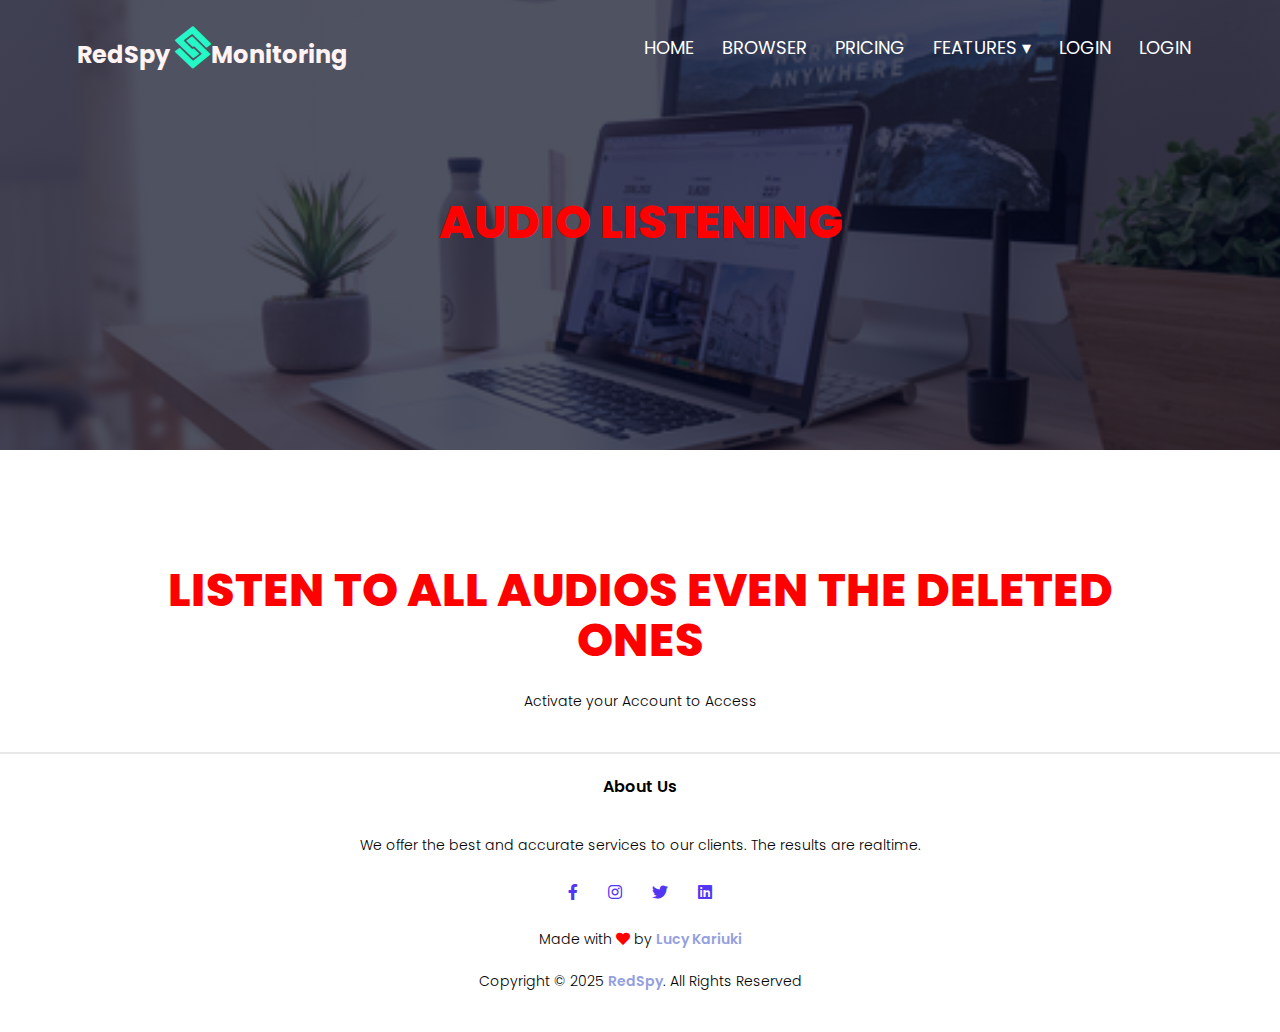
<file: audio.html>
<!DOCTYPE html>
<html lang="en">

<head>
    <meta charset="UTF-8">
    <meta http-equiv="X-UA-Compatible" content="IE=edge">
    <meta name="viewport" content="width=device-width, initial-scale=1.0">
    <title>RedSpy</title>
    <link rel="stylesheet" href="style.css">
    <link rel="stylesheet" href="https://cdnjs.cloudflare.com/ajax/libs/font-awesome/5.15.3/css/all.min.css">
    <link rel="stylesheet"
        href="https://fonts.googleapis.com/css2?family=Poppins:wght@100;200;300;400;600;700&display=swap">
</head>

<body>
    <section class="Sub-header">
        <nav>
            <a href="index.html" class="logo">RedSpy
                <i class="fab fa-staylinked"></i>Monitoring
            </a>
            <div class="nav-links" id="navLinks">
                <!-- reposnive bar open and close -->
                <i class="fa fa-times" onclick="hideMenu()"></i>
                <ul>
                    <li><a href="index.html">Home</a></li>
                    <li><a href="browser.html">Browser</a></li>
                    
                    <li><a href="pricing.html">Pricing</a></li>
                   
                    <li>
                        <a href="#">Features ▾</a>
                        <ul class="dropdown">
                            <li><a href="whatsapp.html">Whatsapp</a></li>
                            <li><a href="screenrecording.html">Screenrecording</a></li>
                            <li><a href="facebook.html">Facebook</a></li>
                            <li><a href="audio.html">Audio</a></li>
                            <li><a href="twitter.html">Twitter</a></li>
                            <li><a href="snapchat.html">Snapchat</a></li>
                        </ul>
                    </li>
                    <li><a href="register.html">Login</a></li>
                    <li><a href="login.html">Login</a></li>
                </ul>
            </div>
            <i class="fa fa-bars" onclick="showMenu()"></i>
            <!-- reposnive bar open and close -->
        </nav>
        <h1>Audio Listening</h1>
    </section>

    <section class="facilities">

        <h1>Listen to All Audios even the deleted ones</h1>

        <p>Activate your Account to Access</p>
       
    </section>

    <section class="footer">
        <hr>
        <h4>About Us</h4>
        <p>We offer the best and accurate services to our clients. The results are realtime.
        </p>

        <div class="icons">
            <i class="fab fa-facebook-f"></i>
            <i class="fab fa-instagram"></i>
            <i class="fab fa-twitter"></i>
            <i class="fab fa-linkedin"></i>
        </div>
        <p>Made with <i class="fas fa-heart"></i> by <a href="index.html">Lucy Kariuki</a></p>
        <p>Copyright © 2025 <a href="index.html">RedSpy</a>. All Rights Reserved</p>
    </section>

    <script src="script.js"></script>
</body>

</html>
</file>
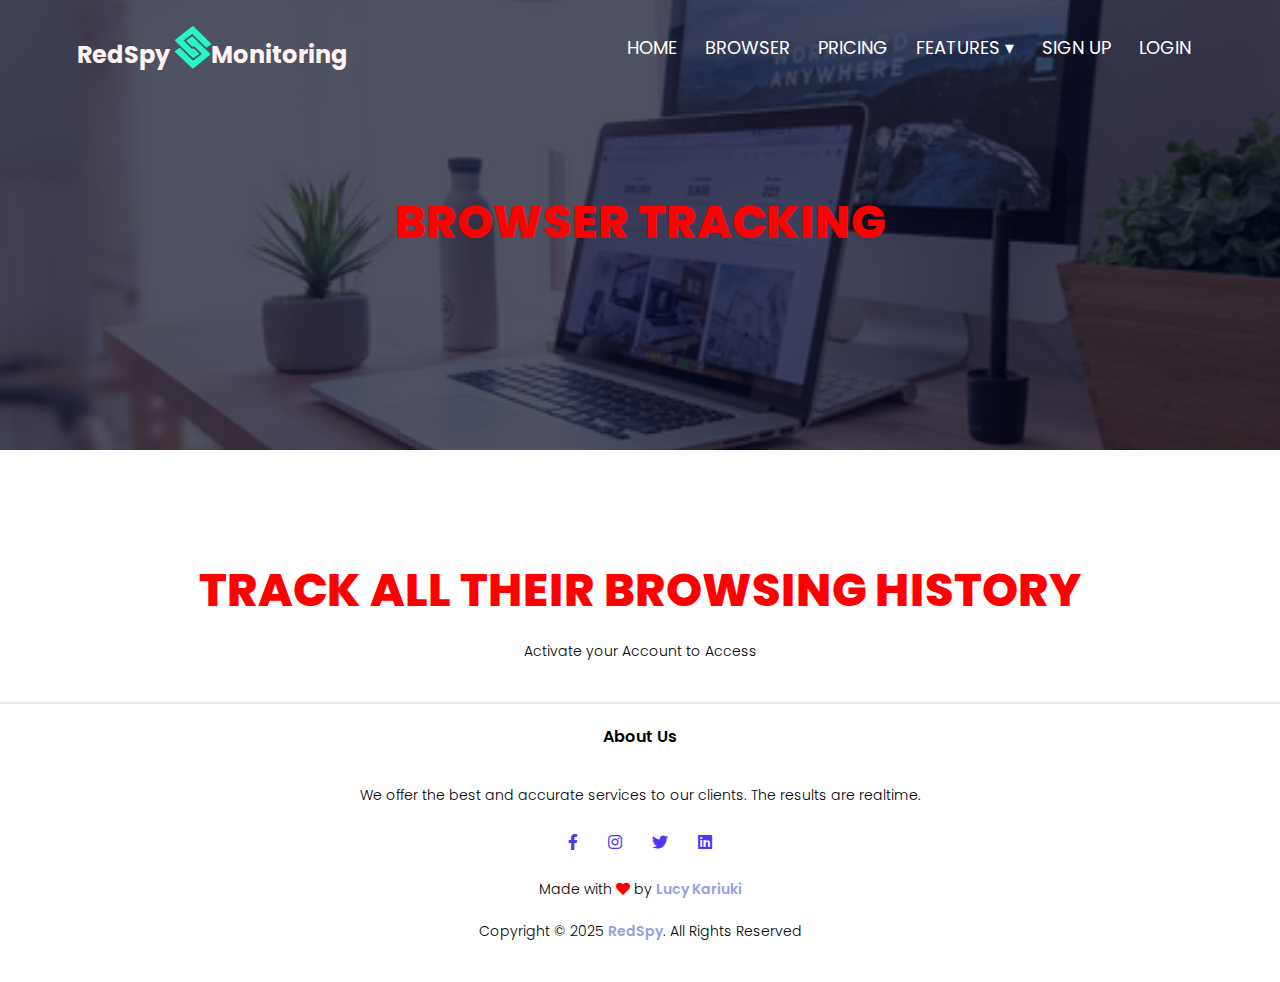
<file: browser.html>
<!DOCTYPE html>
<html lang="en">

<head>
    <meta charset="UTF-8">
    <meta http-equiv="X-UA-Compatible" content="IE=edge">
    <meta name="viewport" content="width=device-width, initial-scale=1.0">
    <title>RedSpy</title>
    <link rel="stylesheet" href="style.css">
    <link rel="stylesheet" href="https://cdnjs.cloudflare.com/ajax/libs/font-awesome/5.15.3/css/all.min.css">
    <link rel="stylesheet"
        href="https://fonts.googleapis.com/css2?family=Poppins:wght@100;200;300;400;600;700&display=swap">
</head>

<body>
    <section class="Sub-header">
        <nav>
            <a href="index.html" class="logo">RedSpy
                <i class="fab fa-staylinked"></i>Monitoring
            </a>
            <div class="nav-links" id="navLinks">
                <!-- reposnive bar open and close -->
                <i class="fa fa-times" onclick="hideMenu()"></i>
                <ul>
                    <li><a href="index.html">Home</a></li>
                    <li><a href="browser.html">Browser</a></li>
                    <li><a href="pricing.html">Pricing</a></li>
                    <li>
                        <a href="#">Features ▾</a>
                        <ul class="dropdown">
                            <li><a href="whatsapp.html">Whatsapp</a></li>
                            <li><a href="screenrecording.html">Screenrecording</a></li>
                            <li><a href="facebook.html">Facebook</a></li>
                            <li><a href="audio.html">Audio</a></li>
                            <li><a href="twitter.html">Twitter</a></li>
                            <li><a href="snapchat.html">Snapchat</a></li>
                            
                        </ul>
                    </li>
                    <li><a href="register.html">Sign Up</a></li>
                    <li><a href="login.html">Login</a></li>
                </ul>
            </div>
            <i class="fa fa-bars" onclick="showMenu()"></i>
            <!-- reposnive bar open and close -->
        </nav>
        <h1>Browser Tracking</h1>
    </section>

    <section class="facilities">

        <h1>Track all Their Browsing History</h1>

        <p>Activate your Account to Access</p>
       
    </section>

    <section class="footer">
        <hr>
        <h4>About Us</h4>
        <p>We offer the best and accurate services to our clients. The results are realtime.
        </p>

        <div class="icons">
            <i class="fab fa-facebook-f"></i>
            <i class="fab fa-instagram"></i>
            <i class="fab fa-twitter"></i>
            <i class="fab fa-linkedin"></i>
        </div>
        <p>Made with <i class="fas fa-heart"></i> by <a href="index.html">Lucy Kariuki</a></p>
        <p>Copyright © 2025 <a href="index.html">RedSpy</a>. All Rights Reserved</p>
    </section>

    <script src="script.js"></script>
</body>

</html>
</file>
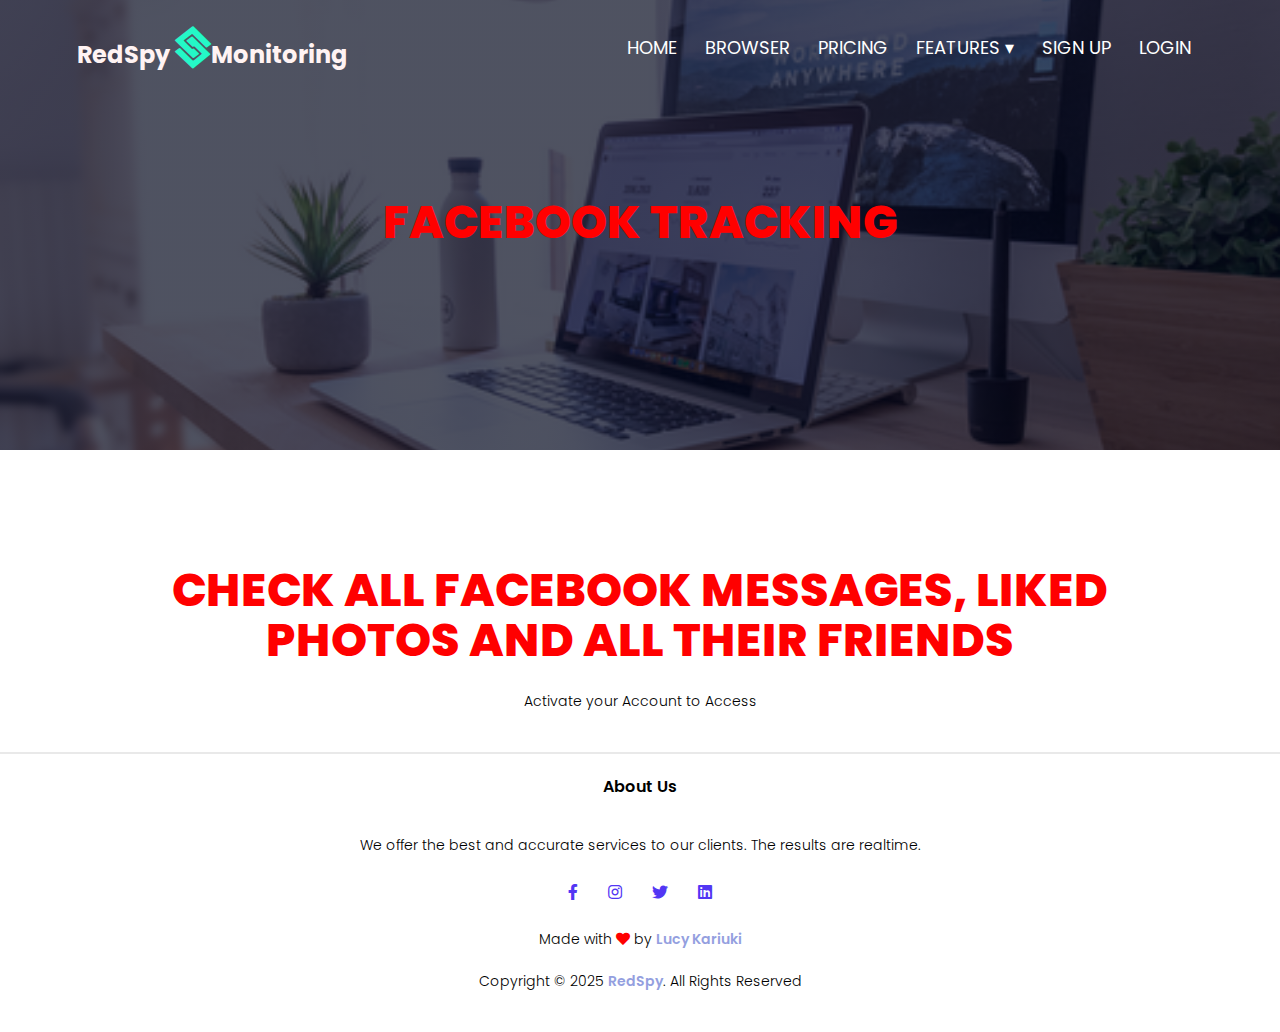
<file: facebook.html>
<!DOCTYPE html>
<html lang="en">

<head>
    <meta charset="UTF-8">
    <meta http-equiv="X-UA-Compatible" content="IE=edge">
    <meta name="viewport" content="width=device-width, initial-scale=1.0">
    <title>RedSpy</title>
    <link rel="stylesheet" href="style.css">
    <link rel="stylesheet" href="https://cdnjs.cloudflare.com/ajax/libs/font-awesome/5.15.3/css/all.min.css">
    <link rel="stylesheet"
        href="https://fonts.googleapis.com/css2?family=Poppins:wght@100;200;300;400;600;700&display=swap">
</head>

<body>
    <section class="Sub-header">
        <nav>
            <a href="index.html" class="logo">RedSpy
                <i class="fab fa-staylinked"></i>Monitoring
            </a>
            <div class="nav-links" id="navLinks">
                <!-- reposnive bar open and close -->
                <i class="fa fa-times" onclick="hideMenu()"></i>
                <ul>
                    <li><a href="index.html">Home</a></li>
                    <li><a href="browser.html">Browser</a></li>
                   
                    <li><a href="pricing.html">Pricing</a></li>
                    
                    <li>
                        <a href="#">Features ▾</a>
                        <ul class="dropdown">
                            <li><a href="whatsapp.html">Whatsapp</a></li>
                            <li><a href="screenrecording.html">Screenrecording</a></li>
                            <li><a href="facebook.html">Facebook</a></li>
                            <li><a href="audio.html">Audio</a></li>
                            <li><a href="twitter.html">Twitter</a></li>
                            <li><a href="snapchat.html">Snapchat</a></li>
                            
                        </ul>
                    </li>
                    <li><a href="register.html">Sign Up</a></li>
                    <li><a href="login.html">Login</a></li>
                </ul>
            </div>
            <i class="fa fa-bars" onclick="showMenu()"></i>
            <!-- reposnive bar open and close -->
        </nav>
        <h1>Facebook Tracking</h1>
    </section>

    <section class="facilities">

        <h1>Check All Facebook Messages, liked photos and all their friends</h1>

        <p>Activate your Account to Access</p>
       
    </section>

    <section class="footer">
        <hr>
        <h4>About Us</h4>
        <p>We offer the best and accurate services to our clients. The results are realtime.
        </p>

        <div class="icons">
            <i class="fab fa-facebook-f"></i>
            <i class="fab fa-instagram"></i>
            <i class="fab fa-twitter"></i>
            <i class="fab fa-linkedin"></i>
        </div>
        <p>Made with <i class="fas fa-heart"></i> by <a href="index.html">Lucy Kariuki</a></p>
        <p>Copyright © 2025 <a href="index.html">RedSpy</a>. All Rights Reserved</p>
    </section>

    <script src="script.js"></script>
</body>

</html>
</file>
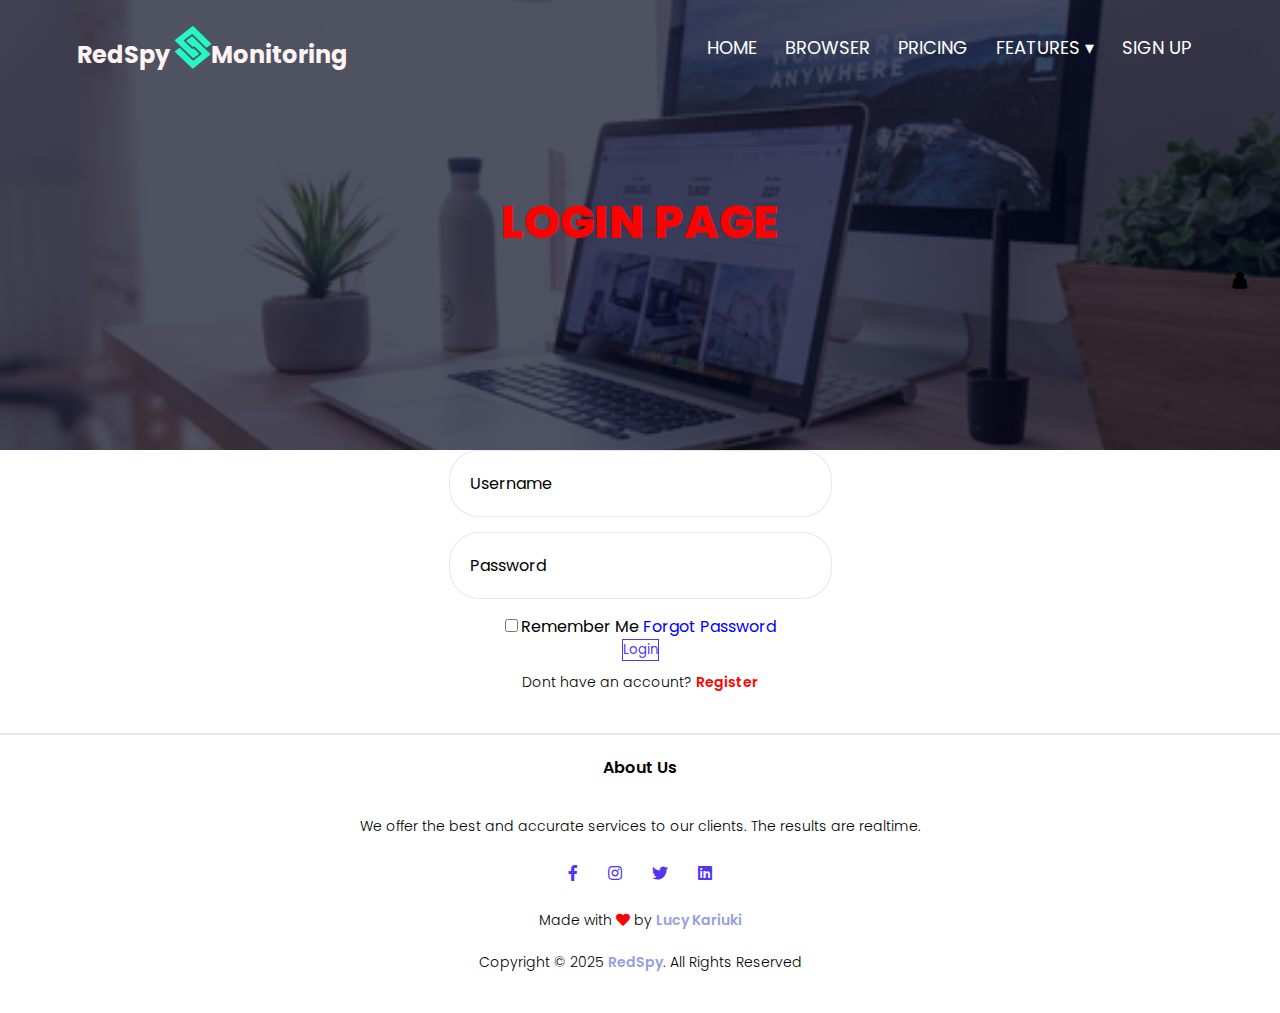
<file: login.html>
<!DOCTYPE html>
<html lang="en">

<head>
    <meta charset="UTF-8">
    <meta http-equiv="X-UA-Compatible" content="IE=edge">
    <meta name="viewport" content="width=device-width, initial-scale=1.0">
    <title>RedSpy</title>
    <link rel="stylesheet" href="style.css">
    <link rel="stylesheet" href="https://cdnjs.cloudflare.com/ajax/libs/font-awesome/5.15.3/css/all.min.css">
    <link rel="stylesheet"
        href="https://fonts.googleapis.com/css2?family=Poppins:wght@100;200;300;400;600;700&display=swap">
    <link rel="stylesheet"    
        href="https://unpkg.com/boxicons@2.1.4/css/boxicons.min.css">
</head>
<body>
    <section class="Sub-header">
        <nav>
            <a href="index.html" class="logo">RedSpy
                <i class="fab fa-staylinked"></i>Monitoring
            </a>
            <div class="nav-links" id="navLinks">
                <!-- reposnive bar open and close -->
                <i class="fa fa-times" onclick="hideMenu()"></i>
                <ul>
                    <li><a href="index.html">Home</a></li>
                    <li><a href="browser.html">Browser</a></li>
                    
                    <li><a href="pricing.html">Pricing</a></li>
                    
                    <li>
                        <a href="#">Features ▾</a>
                        <ul class="dropdown">
                            <li><a href="whatsapp.html">Whatsapp</a></li>
                            <li><a href="screenrecording.html">Screenrecording</a></li>
                            <li><a href="facebook.html">Facebook</a></li>
                            <li><a href="audio.html">Audio</a></li>
                            <li><a href="twitter.html">Twitter</a></li>
                            <li><a href="snapchat.html">Snapchat</a></li>
                            
                        </ul>
                    </li>
                    <li><a href="register.html">Sign Up</a></li>
                </ul>
            </div>
            <i class="fa fa-bars" onclick="showMenu()"></i>
            <!-- reposnive bar open and close -->
        </nav>
        <h1>Login Page</h1>
    </section>

    <section class="Sub-header>

        <div class="wrapper">
            <form action="">
              <div class="input-box">
                <input type="text" placeholder="Username" required>
                <i class='bx bxs-user'></i>
              </div>
              <div class="input-box">
                <input type="password" placeholder="Password" required>
                <i class='bx bxs-lock-alt' ></i>
              </div>
              <div class="remember-forgot">
                <label><input type="checkbox">Remember Me</label>
                <a href="#">Forgot Password</a>
              </div>
              <button type="submit" class="btn">Login</button>
              <div class="register-link">
                <p>Dont have an account? <a href="register.html">Register</a></p>
              </div>
            </form>
          </div>
       
    </section>

    <section class="footer">
        <hr>
        <h4>About Us</h4>
        <p>We offer the best and accurate services to our clients. The results are realtime.
        </p>

        <div class="icons">
            <i class="fab fa-facebook-f"></i>
            <i class="fab fa-instagram"></i>
            <i class="fab fa-twitter"></i>
            <i class="fab fa-linkedin"></i>
        </div>
        <p>Made with <i class="fas fa-heart"></i> by <a href="index.html">Lucy Kariuki</a></p>
        <p>Copyright © 2025 <a href="index.html">RedSpy</a>. All Rights Reserved</p>
    </section>

    <script src="script.js"></script>
</body>

</html>
</file>
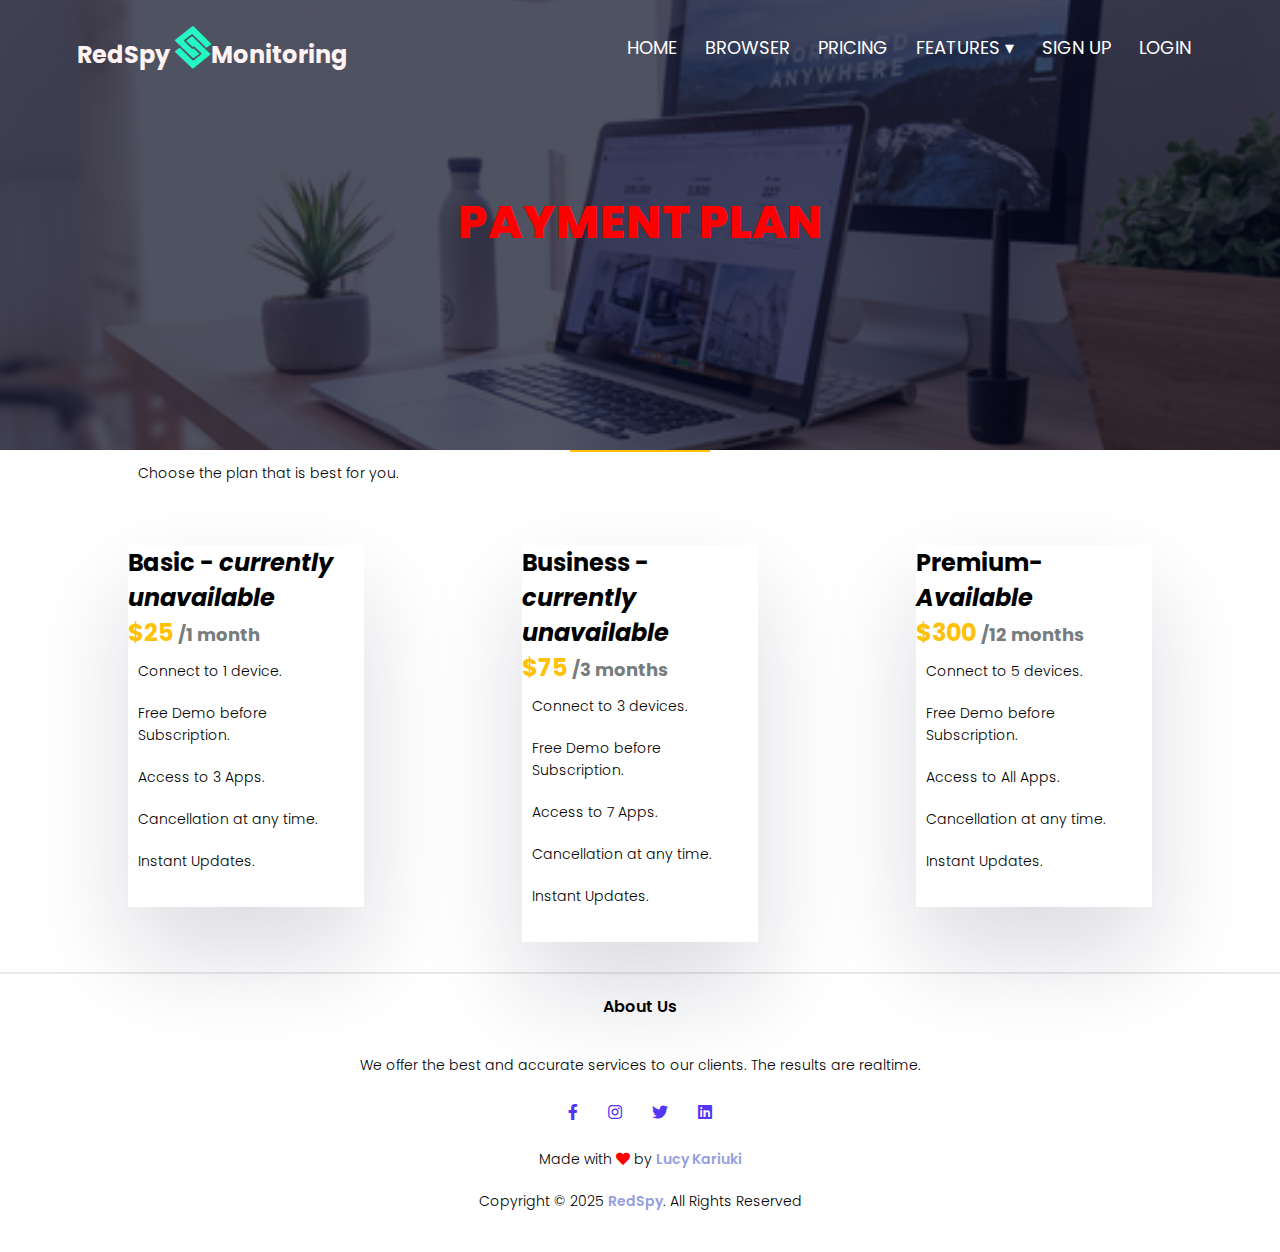
<file: pricing.html>
<!DOCTYPE html>
<html lang="en">

<head>
    <meta charset="UTF-8">
    <meta http-equiv="X-UA-Compatible" content="IE=edge">
    <meta name="viewport" content="width=device-width, initial-scale=1.0">
    <title>RedSpy</title>
    <link rel="stylesheet" href="style.css">
    <link rel="stylesheet" href="https://cdnjs.cloudflare.com/ajax/libs/font-awesome/5.15.3/css/all.min.css">
    <link rel="stylesheet"
        href="https://fonts.googleapis.com/css2?family=Poppins:wght@100;200;300;400;600;700&display=swap">
</head>

<body>
    <section class="Sub-header">
        <nav>
            <a href="index.html" class="logo">RedSpy
                <i class="fab fa-staylinked"></i>Monitoring
            </a>
            <div class="nav-links" id="navLinks">
                <!-- reposnive bar open and close -->
                <i class="fa fa-times" onclick="hideMenu()"></i>
                <ul>
                    <li><a href="index.html">Home</a></li>
                    <li><a href="browser.html">Browser</a></li>
                    <li><a href="pricing.html">Pricing</a></li>
                    <li>
                        <a href="#">Features ▾</a>
                        <ul class="dropdown">
                            <li><a href="whatsapp.html">Whatsapp</a></li>
                            <li><a href="screenrecording.html">Screenrecording</a></li>
                            <li><a href="facebook.html">Facebook</a></li>
                            <li><a href="audio.html">Audio</a></li>
                            <li><a href="twitter.html">Twitter</a></li>
                            <li><a href="snapchat.html">Snapchat</a></li>
                            
                        </ul>
                    </li>
                    <li><a href="register.html">Sign Up</a></li>
                    <li><a href="login.html">Login</a></li>
                </ul>
            </div>
            <i class="fa fa-bars" onclick="showMenu()"></i>
            <!-- reposnive bar open and close -->
        </nav>
        
        <h1>Payment Plan</h1>
    </section>

    <!-- Payment Section Start -->

    <section class="contact-us">
        <div class="container py-5">
            <div class="text-center">
             <div class="line"></div>
             <p class="mt-2">Choose the plan that is best for you.</p>
             <div class="row row-cols-1 row-cols-md-3 g-4 py-5">
                 <div class="col">
                   <div class="card">
                    <h2 class="mt-4">Basic - <em>currently unavailable</em></h2>
                    <h2 class="doller">$25 <span class="month">/1 month</span></h2>
                     <div class="card-body">
                      <p class="card-text"><i class="bi bi-arrow-right-circle"></i> Connect to 1 device.</p>
                      <p class="card-text"><i class="bi bi-arrow-right-circle"></i> Free Demo before Subscription.</p>
                      <p class="card-text"><i class="bi bi-arrow-right-circle"></i> Access to 3 Apps.</p>
                      <p class="card-text"><i class="bi bi-arrow-right-circle"></i> Cancellation at any time.</p>
                      <p class="card-text"><i class="bi bi-arrow-right-circle"></i> Instant Updates.</p>
                     </div>
                   </div>
                 </div>
                 <div class="col">
                   <div class="card active">
                    <h2 class="mt-4">Business - <em>currently unavailable</em></h2>
                    <h2 class="doller">$75 <span class="month">/3 months</span></h2>
                     <div class="card-body">
                     <p class="card-text"><i class="bi bi-arrow-right-circle"></i> Connect to 3 devices.</p>
                      <p class="card-text"><i class="bi bi-arrow-right-circle"></i> Free Demo before Subscription.</p>
                      <p class="card-text"><i class="bi bi-arrow-right-circle"></i> Access to 7 Apps.</p>
                      <p class="card-text"><i class="bi bi-arrow-right-circle"></i> Cancellation at any time.</p>
                      <p class="card-text"><i class="bi bi-arrow-right-circle"></i> Instant Updates.</p>
                     </div>
                   </div>
                 </div>
                 <div class="col">
                   <div class="card">
                    <h2 class="mt-4">Premium- <em>Available</em></h2>
                    <h2 class="doller">$300 <span class="month">/12 months</span></h2>
                     <div class="card-body">
                     <p class="card-text"><i class="bi bi-arrow-right-circle"></i> Connect to 5 devices.</p>
                      <p class="card-text"><i class="bi bi-arrow-right-circle"></i> Free Demo before Subscription.</p>
                      <p class="card-text"><i class="bi bi-arrow-right-circle"></i> Access to All Apps.</p>
                      <p class="card-text"><i class="bi bi-arrow-right-circle"></i> Cancellation at any time.</p>
                      <p class="card-text"><i class="bi bi-arrow-right-circle"></i> Instant Updates.</p>
                     </div>
                   </div>
                 </div>
    </section>

    <section class="footer">
        <hr>
        <h4>About Us</h4>
        <p>We offer the best and accurate services to our clients. The results are realtime.
        </p>

        <div class="icons">
            <i class="fab fa-facebook-f"></i>
            <i class="fab fa-instagram"></i>
            <i class="fab fa-twitter"></i>
            <i class="fab fa-linkedin"></i>
        </div>
        <p>Made with <i class="fas fa-heart"></i> by <a href="index.html">Lucy Kariuki</a></p>
        <p>Copyright © 2025 <a href="index.html">RedSpy</a>. All Rights Reserved</p>
    </section>

    <script src="script.js"></script>
</body>

</html>
</file>
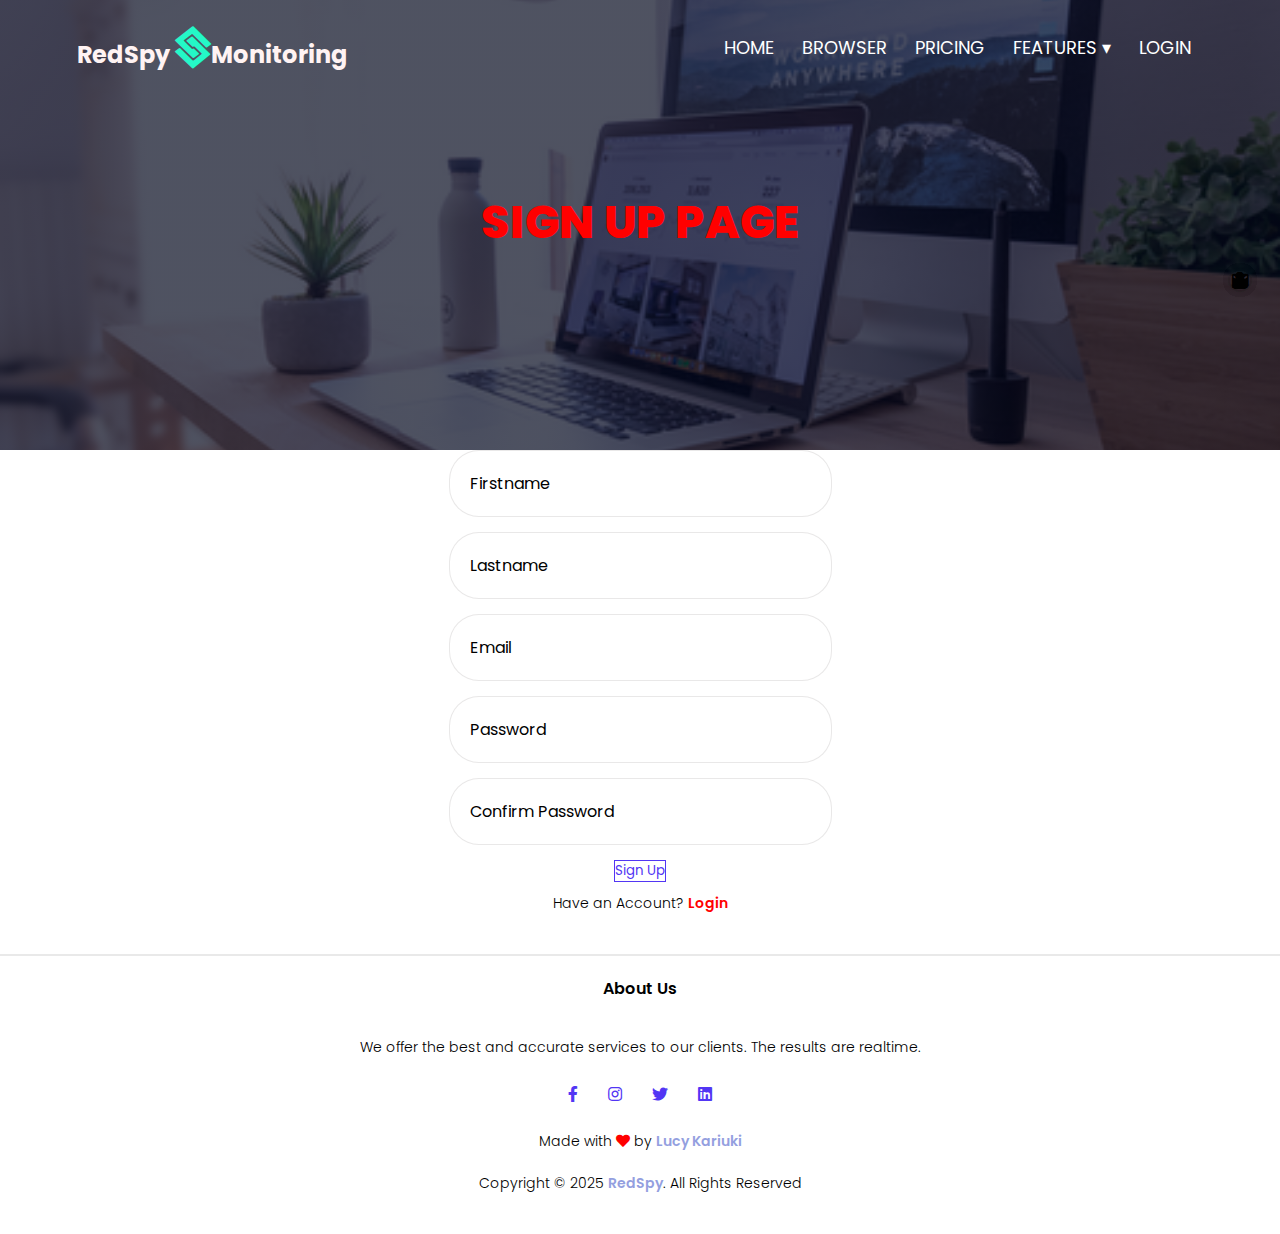
<file: register.html>
<!DOCTYPE html>
<html lang="en">

<head>
    <meta charset="UTF-8">
    <meta http-equiv="X-UA-Compatible" content="IE=edge">
    <meta name="viewport" content="width=device-width, initial-scale=1.0">
    <title>RedSpy</title>
    <link rel="stylesheet" href="style.css">
    <link rel="stylesheet" href="https://cdnjs.cloudflare.com/ajax/libs/font-awesome/5.15.3/css/all.min.css">
    <link rel="stylesheet"
        href="https://fonts.googleapis.com/css2?family=Poppins:wght@100;200;300;400;600;700&display=swap">
    <link rel="stylesheet"    
        href="https://unpkg.com/boxicons@2.1.4/css/boxicons.min.css">
</head>
<body>
    <section class="Sub-header">
        <nav>
            <a href="index.html" class="logo">RedSpy
                <i class="fab fa-staylinked"></i>Monitoring
            </a>
            <div class="nav-links" id="navLinks">
                <!-- reposnive bar open and close -->
                <i class="fa fa-times" onclick="hideMenu()"></i>
                <ul>
                    <li><a href="index.html">Home</a></li>
                    <li><a href="browser.html">Browser</a></li>
                    <li><a href="pricing.html">Pricing</a></li>
                    
                    <li>
                        <a href="#">Features ▾</a>
                        <ul class="dropdown">
                            <li><a href="whatsapp.html">Whatsapp</a></li>
                            <li><a href="screenrecording.html">Screenrecording</a></li>
                            <li><a href="facebook.html">Facebook</a></li>
                            <li><a href="audio.html">Audio</a></li>
                            <li><a href="twitter.html">Twitter</a></li>
                            <li><a href="snapchat.html">Snapchat</a></li>
                            
                        </ul>
                    </li>
                    
                    <li><a href="login.html">Login</a></li>
                </ul>
            </div>
            <i class="fa fa-bars" onclick="showMenu()"></i>
            <!-- reposnive bar open and close -->
        </nav>
        <h1>Sign Up Page</h1>
    </section>

    <section class="Sub-header>

        <div class="wrapper">
            <form action="">
              <div class="input-box">
                <input type="text" placeholder="Firstname" required>
                <i class='bx bxs-user'></i>
              </div>
              <div class="input-box">
                <input type="text" placeholder="Lastname" required>
                <i class='bx bxs-user'></i>
              </div>
              <div class="input-box">
                <input type="text" placeholder="Email" required>
                <i class='bx bxs-envelope'></i>
              </div>
              <div class="input-box">
                <input type="password" placeholder="Password" required>
                <i class='bx bxs-lock-alt' ></i>
              </div>
              <div class="input-box">
                <input type="text" placeholder="Confirm Password" required>
                <i class='bx bxs-lock-alt'></i>
              </div>
              <button type="submit" class="btn">Sign Up</button>
              <div class="register-link">
                <p>Have an Account? <a href="login.html">Login</a></p>
              </div>
            </form>
          </div>
       
    </section>

    <section class="footer">
        <hr>
        <h4>About Us</h4>
        <p>We offer the best and accurate services to our clients. The results are realtime.
        </p>

        <div class="icons">
            <i class="fab fa-facebook-f"></i>
            <i class="fab fa-instagram"></i>
            <i class="fab fa-twitter"></i>
            <i class="fab fa-linkedin"></i>
        </div>
        <p>Made with <i class="fas fa-heart"></i> by <a href="index.html">Lucy Kariuki</a></p>
        <p>Copyright © 2025 <a href="index.html">RedSpy</a>. All Rights Reserved</p>
    </section>

    <script src="script.js"></script>
</body>

</html>
</file>
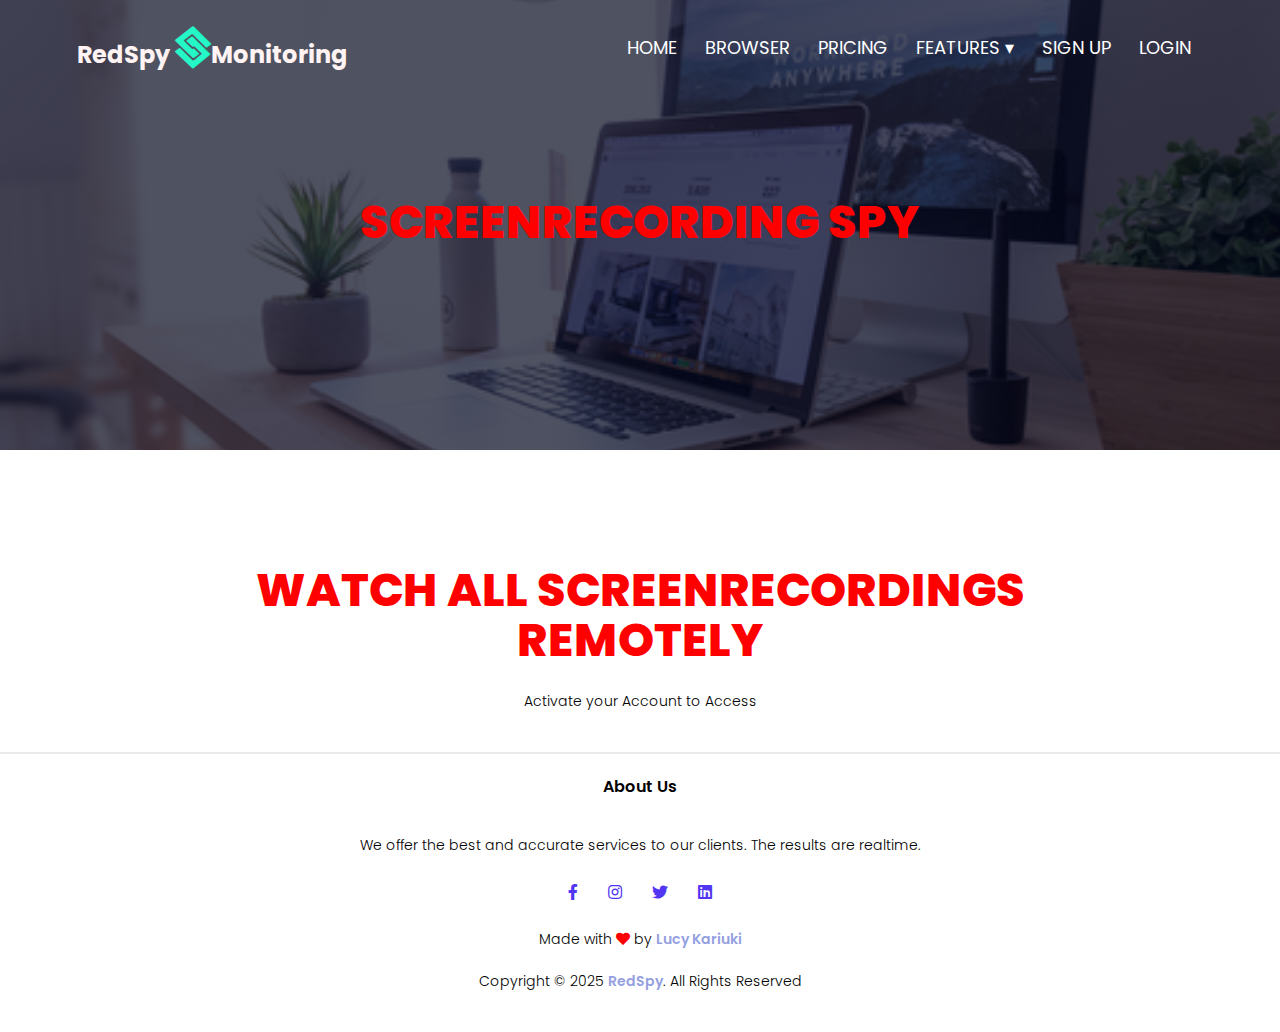
<file: screenrecording.html>
<!DOCTYPE html>
<html lang="en">

<head>
    <meta charset="UTF-8">
    <meta http-equiv="X-UA-Compatible" content="IE=edge">
    <meta name="viewport" content="width=device-width, initial-scale=1.0">
    <title>RedSpy</title>
    <link rel="stylesheet" href="style.css">
    <link rel="stylesheet" href="https://cdnjs.cloudflare.com/ajax/libs/font-awesome/5.15.3/css/all.min.css">
    <link rel="stylesheet"
        href="https://fonts.googleapis.com/css2?family=Poppins:wght@100;200;300;400;600;700&display=swap">
</head>

<body>
    <section class="Sub-header">
        <nav>
            <a href="index.html" class="logo">RedSpy
                <i class="fab fa-staylinked"></i>Monitoring
            </a>
            <div class="nav-links" id="navLinks">
                <!-- reposnive bar open and close -->
                <i class="fa fa-times" onclick="hideMenu()"></i>
                <ul>
                    <li><a href="index.html">Home</a></li>
                    <li><a href="browser.html">Browser</a></li>
                    
                    <li><a href="pricing.html">Pricing</a></li>
                    
                    <li>
                        <a href="#">Features ▾</a>
                        <ul class="dropdown">
                            <li><a href="whatsapp.html">Whatsapp</a></li>
                            <li><a href="screenrecording.html">Screenrecording</a></li>
                            <li><a href="facebook.html">Facebook</a></li>
                            <li><a href="audio.html">Audio</a></li>
                            <li><a href="twitter.html">Twitter</a></li>
                            <li><a href="snapchat.html">Snapchat</a></li>
                            
                        </ul>
                    </li>
                    <li><a href="register.html">Sign Up</a></li>
                    <li><a href="login.html">Login</a></li>
                </ul>
            </div>
            <i class="fa fa-bars" onclick="showMenu()"></i>
            <!-- reposnive bar open and close -->
        </nav>
        <h1>Screenrecording Spy</h1>
    </section>

    <section class="facilities">

        <h1>Watch all screenrecordings remotely</h1>

        <p>Activate your Account to Access</p>
       
    </section>

    <section class="footer">
        <hr>
        <h4>About Us</h4>
        <p>We offer the best and accurate services to our clients. The results are realtime.
        </p>

        <div class="icons">
            <i class="fab fa-facebook-f"></i>
            <i class="fab fa-instagram"></i>
            <i class="fab fa-twitter"></i>
            <i class="fab fa-linkedin"></i>
        </div>
        <p>Made with <i class="fas fa-heart"></i> by <a href="index.html">Lucy Kariuki</a></p>
        <p>Copyright © 2025 <a href="index.html">RedSpy</a>. All Rights Reserved</p>
    </section>

    <script src="script.js"></script>
</body>

</html>
</file>
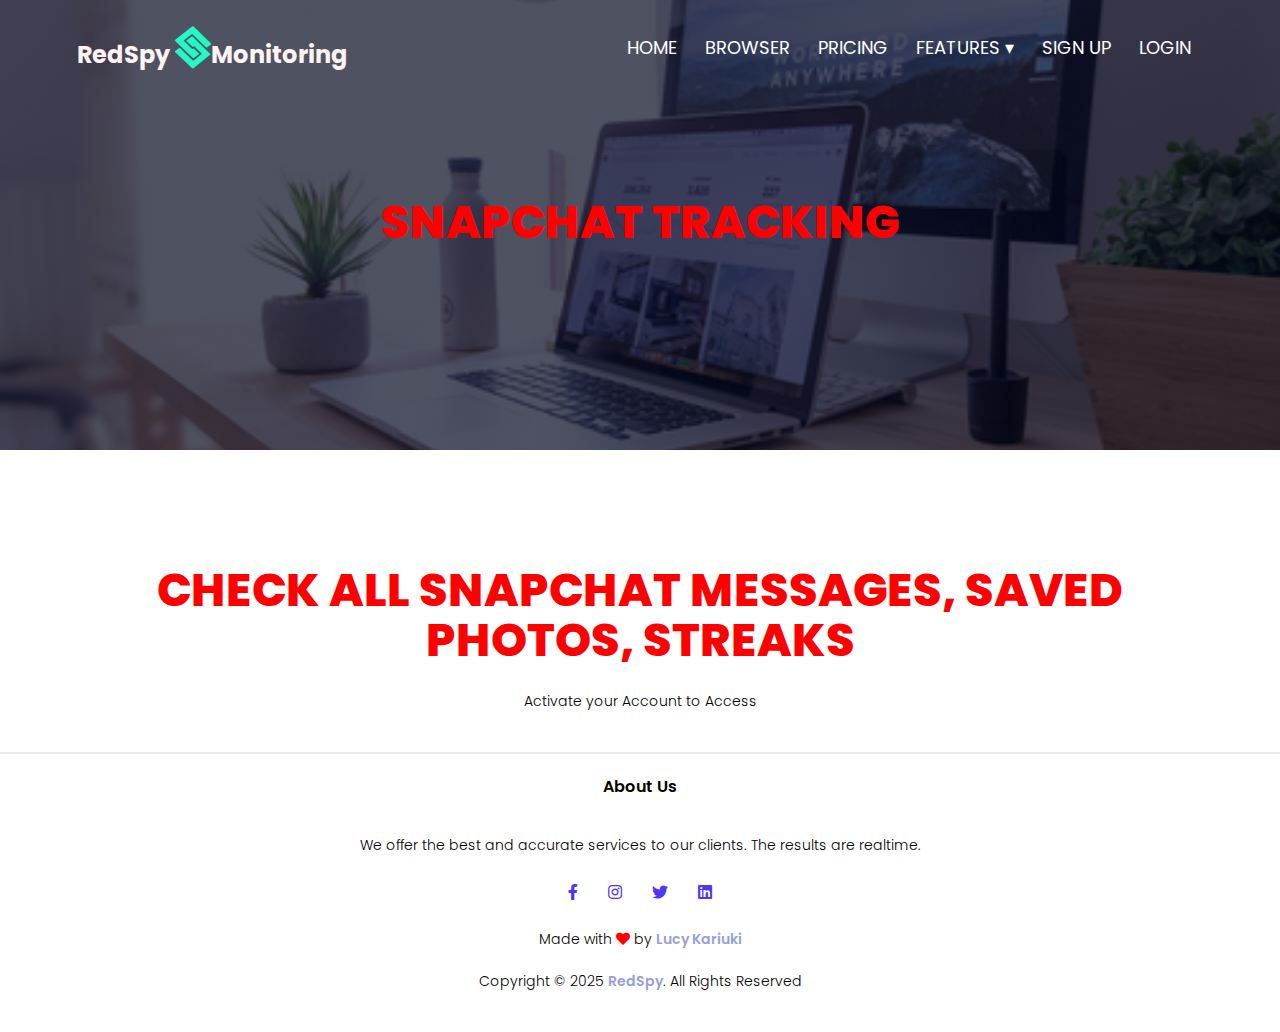
<file: snapchat.html>
<!DOCTYPE html>
<html lang="en">

<head>
    <meta charset="UTF-8">
    <meta http-equiv="X-UA-Compatible" content="IE=edge">
    <meta name="viewport" content="width=device-width, initial-scale=1.0">
    <title>RedSpy</title>
    <link rel="stylesheet" href="style.css">
    <link rel="stylesheet" href="https://cdnjs.cloudflare.com/ajax/libs/font-awesome/5.15.3/css/all.min.css">
    <link rel="stylesheet"
        href="https://fonts.googleapis.com/css2?family=Poppins:wght@100;200;300;400;600;700&display=swap">
</head>

<body>
    <section class="Sub-header">
        <nav>
            <a href="index.html" class="logo">RedSpy
                <i class="fab fa-staylinked"></i>Monitoring
            </a>
            <div class="nav-links" id="navLinks">
                <!-- reposnive bar open and close -->
                <i class="fa fa-times" onclick="hideMenu()"></i>
                <ul>
                    <li><a href="index.html">Home</a></li>
                    <li><a href="browser.html">Browser</a></li>
                    <li><a href="pricing.html">Pricing</a></li>
                   
                    <li>
                        <a href="#">Features ▾</a>
                        <ul class="dropdown">
                            <li><a href="whatsapp.html">Whatsapp</a></li>
                            <li><a href="screenrecording.html">Screenrecording</a></li>
                            <li><a href="facebook.html">Facebook</a></li>
                            <li><a href="audio.html">Audio</a></li>
                            <li><a href="twitter.html">Twitter</a></li>
                            <li><a href="snapchat.html">Snapchat</a></li>
                           
                        </ul>
                    </li>
                    <li><a href="register.html">Sign Up</a></li>
                    <li><a href="login.html">Login</a></li>
                </ul>
            </div>
            <i class="fa fa-bars" onclick="showMenu()"></i>
            <!-- reposnive bar open and close -->
        </nav>
        <h1>Snapchat Tracking</h1>
    </section>

    <section class="facilities">

        <h1>Check All Snapchat Messages,  Saved Photos, Streaks</h1>

        <p>Activate your Account to Access</p>
       
    </section>

    <section class="footer">
        <hr>
        <h4>About Us</h4>
        <p>We offer the best and accurate services to our clients. The results are realtime.
        </p>

        <div class="icons">
            <i class="fab fa-facebook-f"></i>
            <i class="fab fa-instagram"></i>
            <i class="fab fa-twitter"></i>
            <i class="fab fa-linkedin"></i>
        </div>
        <p>Made with <i class="fas fa-heart"></i> by <a href="index.html">Lucy Kariuki</a></p>
        <p>Copyright © 2025 <a href="index.html">RedSpy</a>. All Rights Reserved</p>
    </section>

    <script src="script.js"></script>
</body>

</html>
</file>
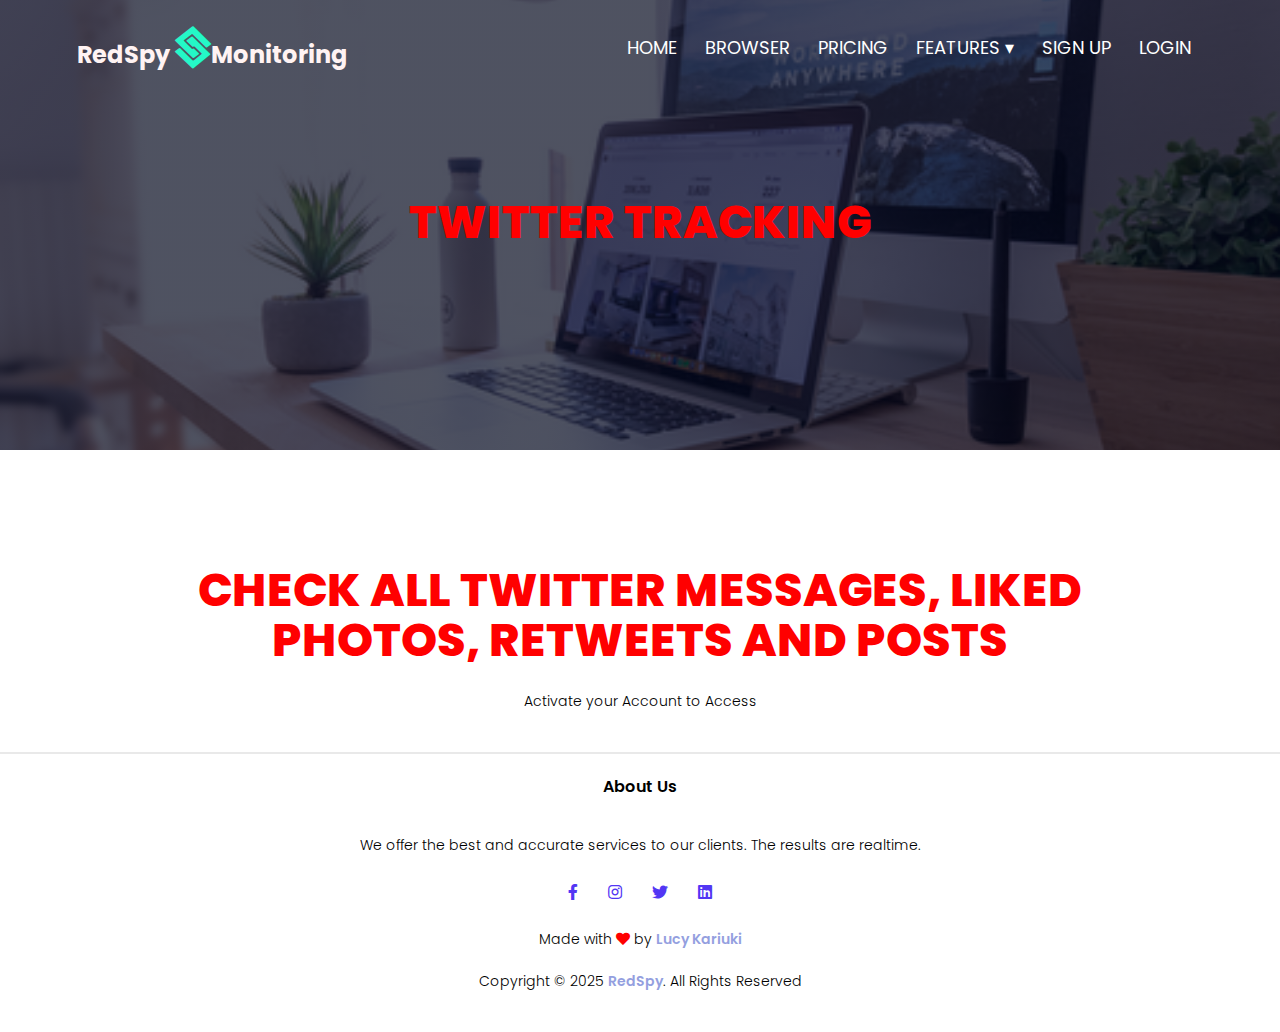
<file: twitter.html>
<!DOCTYPE html>
<html lang="en">

<head>
    <meta charset="UTF-8">
    <meta http-equiv="X-UA-Compatible" content="IE=edge">
    <meta name="viewport" content="width=device-width, initial-scale=1.0">
    <title>RedSpy</title>
    <link rel="stylesheet" href="style.css">
    <link rel="stylesheet" href="https://cdnjs.cloudflare.com/ajax/libs/font-awesome/5.15.3/css/all.min.css">
    <link rel="stylesheet"
        href="https://fonts.googleapis.com/css2?family=Poppins:wght@100;200;300;400;600;700&display=swap">
</head>

<body>
    <section class="Sub-header">
        <nav>
            <a href="index.html" class="logo">RedSpy
                <i class="fab fa-staylinked"></i>Monitoring
            </a>
            <div class="nav-links" id="navLinks">
                <!-- reposnive bar open and close -->
                <i class="fa fa-times" onclick="hideMenu()"></i>
                <ul>
                    <li><a href="index.html">Home</a></li>
                    <li><a href="browser.html">Browser</a></li>
                   
                    
                    <li><a href="pricing.html">Pricing</a></li>
                    
                    <li>
                        <a href="#">Features ▾</a>
                        <ul class="dropdown">
                            <li><a href="whatsapp.html">Whatsapp</a></li>
                            <li><a href="screenrecording.html">Screenrecording</a></li>
                            <li><a href="facebook.html">Facebook</a></li>
                            <li><a href="audio.html">Audio</a></li>
                            <li><a href="twitter.html">Twitter</a></li>
                            <li><a href="snapchat.html">Snapchat</a></li>
                           
                        </ul>
                    </li>
                    <li><a href="register.html">Sign Up</a></li>
                    <li><a href="login.html">Login</a></li>
                </ul>
            </div>
            <i class="fa fa-bars" onclick="showMenu()"></i>
            <!-- reposnive bar open and close -->
        </nav>
        <h1>Twitter Tracking</h1>
    </section>

    <section class="facilities">

        <h1>Check All Twitter Messages, liked photos, retweets and posts</h1>

        <p>Activate your Account to Access</p>
       
    </section>

    <section class="footer">
        <hr>
        <h4>About Us</h4>
        <p>We offer the best and accurate services to our clients. The results are realtime.
        </p>

        <div class="icons">
            <i class="fab fa-facebook-f"></i>
            <i class="fab fa-instagram"></i>
            <i class="fab fa-twitter"></i>
            <i class="fab fa-linkedin"></i>
        </div>
        <p>Made with <i class="fas fa-heart"></i> by <a href="index.html">Lucy Kariuki</a></p>
        <p>Copyright © 2025 <a href="index.html">RedSpy</a>. All Rights Reserved</p>
    </section>

    <script src="script.js"></script>
</body>

</html>
</file>
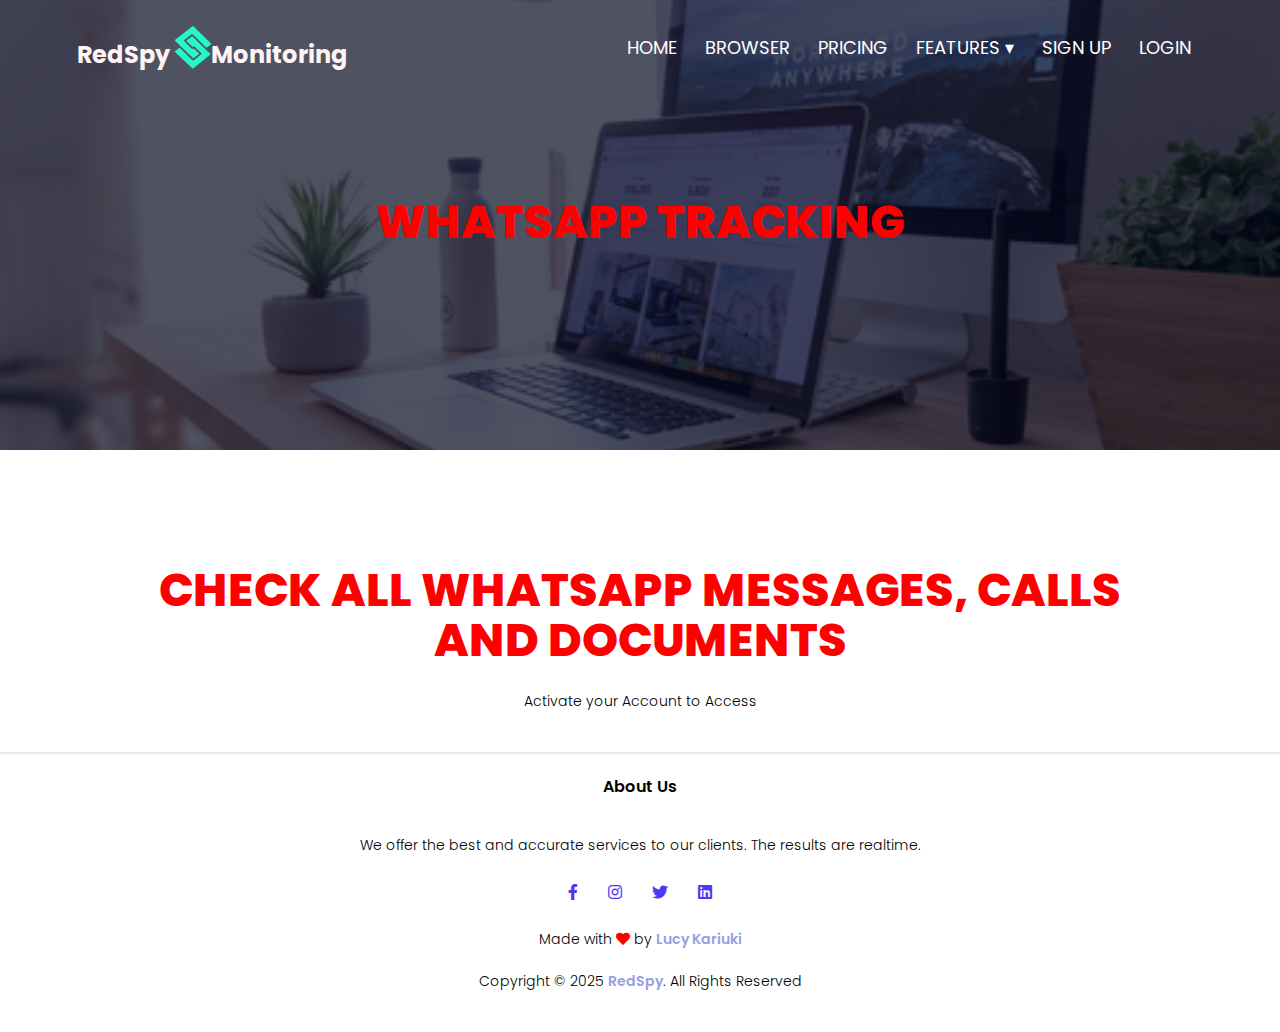
<file: whatsapp.html>
<!DOCTYPE html>
<html lang="en">

<head>
    <meta charset="UTF-8">
    <meta http-equiv="X-UA-Compatible" content="IE=edge">
    <meta name="viewport" content="width=device-width, initial-scale=1.0">
    <title>RedSpy</title>
    <link rel="stylesheet" href="style.css">
    <link rel="stylesheet" href="https://cdnjs.cloudflare.com/ajax/libs/font-awesome/5.15.3/css/all.min.css">
    <link rel="stylesheet"
        href="https://fonts.googleapis.com/css2?family=Poppins:wght@100;200;300;400;600;700&display=swap">
</head>

<body>
    <section class="Sub-header">
        <nav>
            <a href="index.html" class="logo">RedSpy
                <i class="fab fa-staylinked"></i>Monitoring
            </a>
            <div class="nav-links" id="navLinks">
                <!-- reposnive bar open and close -->
                <i class="fa fa-times" onclick="hideMenu()"></i>
                <ul>
                    <li><a href="index.html">Home</a></li>
                    <li><a href="browser.html">Browser</a></li>
                    
                    
                    <li><a href="pricing.html">Pricing</a></li>
                    
                    <li>
                        <a href="#">Features ▾</a>
                        <ul class="dropdown">
                            <li><a href="whatsapp.html">Whatsapp</a></li>
                            <li><a href="screenrecording.html">Screenrecording</a></li>
                            <li><a href="facebook.html">Facebook</a></li>
                            <li><a href="audio.html">Audio</a></li>
                            <li><a href="twitter.html">Twitter</a></li>
                            <li><a href="snapchat.html">Snapchat</a></li>
                           
                        </ul>
                    </li>
                    <li><a href="register.html">Sign Up</a></li>
                    <li><a href="login.html">Login</a></li>
                </ul>
            </div>
            <i class="fa fa-bars" onclick="showMenu()"></i>
            <!-- reposnive bar open and close -->
        </nav>
        <h1>WhatsApp Tracking</h1>
    </section>

    <section class="facilities">

        <h1>Check All WhatsApp Messages, Calls and Documents</h1>

        <p>Activate your Account to Access</p>
       
    </section>

    <section class="footer">
        <hr>
        <h4>About Us</h4>
        <p>We offer the best and accurate services to our clients. The results are realtime.
        </p>

        <div class="icons">
            <i class="fab fa-facebook-f"></i>
            <i class="fab fa-instagram"></i>
            <i class="fab fa-twitter"></i>
            <i class="fab fa-linkedin"></i>
        </div>
        <p>Made with <i class="fas fa-heart"></i> by <a href="index.html">Lucy Kariuki</a></p>
        <p>Copyright © 2025 <a href="index.html">RedSpy</a>. All Rights Reserved</p>
    </section>

    <script src="script.js"></script>
</body>

</html>
</file>
<file: style.css>
* {
    margin: 0;
    padding: 0;
    box-sizing: border-box;
    font-family: 'Poppins', sans-serif;
}

.header {
    min-height: 100vh;
    width: 100%;
    background-image: linear-gradient(#517e86c4, #949fdf1a), url(img/mobile.jpg);
    background-position: center;
    background-size: cover;
    position: relative;
}

nav {
    display: flex;
    padding: 2% 6%;
    justify-content: space-between;
    align-items: center;
}

.layer p {
    color: rgb(143, 80, 143);
}

nav .logo {
    text-decoration: none;
    font-size: 24px;
    color: #fff3f3;
    font-weight: bold;
}

nav .fab {
    font-size: 42px;
    color: #24f8c7;
}

.nav-links {
    flex: 1;
    text-align: right;
}

.nav-links ul li {
    display: inline-block;
    list-style: none;
    padding: 8px 12px;
    position: relative;
    text-transform: uppercase;
}

.nav-links ul li a {
    text-decoration: none;
    color: #fff;
    font-size: 18px;
}

.nav-links ul li::after {
    content: '';
    width: 0%;
    height: 2px;
    background: #24f8c7;
    display: block;
    margin: auto;
    transition: 0.5s;
}

.nav-links ul li:hover::after {
    width: 100%;
}

.text_box {
    width: 90%;
    color: #fff;
    position: absolute;
    top: 50%;
    left: 50%;
    transform: translate(-50%, -50%);
    text-align: center;
}

.text_box h2 {
    font-size: 90px;
    font-weight: 900;
    color: Red;
}

.text_box #headtext {
    font-size: 42px;
    font-weight: 900;
    text-transform: uppercase;
    margin-top: -1%;
    margin-bottom: 1%;
    color: #c8fff2;
}

.text_box p {
    margin: 10px 0 40px;
    font-size: 18px;
    color: #ffff;
}

.hero_btn {
    position: relative;
    display: inline-block;
    color: #fff;
    border: 1px solid #fff;
    border-radius: 5px;
    padding: 12px 34px;
    font-size: 13px;
    background: transparent;
    cursor: pointer;
    text-decoration: none;
}

.hero_btn:hover {
    border: 1px solid red;
    background: red;
    transition: 1s;
}

nav .fa {
    display: none;
}


@media(max-width: 700px) {
    .text_box h2 {
        font-size: 50px;
    }
    .text_box #headtext {
        font-size: 23px;
    }
    .text_box p {
        margin: 10px 40px;
        font-size: 20px;
    }
    .nav-links ul li {
        display: block;
    }
    .nav-links {
        position: fixed;
        background: #47b19efa;
        height: 100vh;
        width: 200px;
        top: 0;
        right: -200px;
        text-align: left;
        z-index: 2;
        transition: 1.2s;
    }
    nav .fa {
        display: block;
        color: #ffff;
        margin: 10px;
        font-size: 22px;
        cursor: pointer;
    }
    .nav-links ul {
        padding: 30px;
    }
}


.feature {
    width: 80%;
    margin: auto;
    text-align: center;
    padding-top: 100px;
}

.PageBlock {
    position: relative;
    margin: 0px !important;
    padding: 0px;
}

.verticalLine {
    widtH: 2px;
    height: 100px;
    background: #24f8c7;
    margin: 0 auto 40px;
}

.Clear {
    clear: both;
}

h1 {
    font-size: 46px;
    font-weight: 800;
    margin: 15px 0;
    line-height: 50px;
    text-transform: uppercase;
    color: red;
}

p {
    color:black;
    font-size: 14px;
    font-weight: 300;
    line-height: 22px;
    padding: 10px;
}

.row {
    margin-top: 5%;
    display: flex;
    justify-content: space-between;
}

.course-col {
    flex-basis: 31%;
    background: #fff3f3;
    border-radius: 10px;
    margin-bottom: 5%;
    padding: 20px 12px;
    box-sizing: border-box;
    transition: 0.5s;
}

.col{
    flex: 0 0 calc(25% - 20px);
    max-width: 0 0 calc(25% - 20px);
    position: relative;
}

.step-box-wrap{
    display: flex;
    min-height: 100%;
}

.step-box{
    padding-left: 30px 70px 30px 25px;
    position: relative;
    
}

.course-col h3 {
    text-align: center;
    font-weight: 600;
    margin: 10px 0;
    line-height: 1.1;
}

.course-col:hover {
    box-shadow: 0 0 20px 0px rgba(0, 0, 0, 0.2);
}

@media (max-width: 700px) {
    .verticalLine {
        widtH: 1px;
    }
    h1 {
        font-size: 24px;
        line-height: unset;
    }
    .row {
        flex-direction: column;
    }
}

.campus {
    width: 80%;
    margin: auto;
    text-align: center;
    padding-top: 50px;
}

.campus-col {
    position: relative;
    flex-basis: 32%;
    border-radius: 10px;
    margin-bottom: 30px;
    overflow: hidden;
}

.campus-col img {
    width: 100%;
    display: block;
}

.layer {
    background: transparent;
    width: 100%;
    height: 100%;
    position: absolute;
    top: 0;
    left: 0;
    transition: 0.5s;
}

.layer:hover {
    background: #24f8c741;
}

.layer h3 {
    position: absolute;
    width: 100%;
    font-weight: 500;
    color: #fff;
    font-size: 26px;
    bottom: 0;
    left: 50%;
    transform: translateX(-50%);
    opacity: 0;
    transition: 0.5s;
}

.layer:hover h3 {
    bottom: 49%;
    opacity: 1;
}


.facilities {
    width: 80%;
    margin: auto;
    text-align: center;
    padding-top: 100px;
}

.facilities-col {
    flex-basis: 31%;
    border-radius: 10px;
    margin-bottom: 5%;
    text-align: left;
}

.facilities-col img {
    width: 100%;
    transition: 0.5s;
    border-radius: 10px;
}

.facilities-col img:hover {
    box-shadow: 0 0 20px 10px rgba(54, 58, 121, 0.2);
}

.facilities-col p {
    padding: 0;
}

.facilities-col h3 {
    text-align: left;
    margin-top: 16px;
    margin-bottom: 15px;
}


.testimonials {
    margin: auto;
    width: 80%;
    padding-top: 100px;
    text-align: center;
}

.testimonials-col {
    flex-basis: 44%;
    border-radius: 10px;
    margin-bottom: 5%;
    text-align: left;
    background: #fff3f3;
    padding: 25px;
    cursor: pointer;
    display: flex;
}

.testimonials-col img {
    height: 60px;
    width: 60px;
    margin-left: 5px;
    margin-right: 30px;
    border-radius: 50%;
}

.testimonials-col p {
    padding: 0;
}

.testimonials-col h3 {
    margin-top: 15px;
    text-align: left;
}

.testimonials-col .fa {
    color: #24f8c7;
}

@media (max-width: 700px) {
    .testimonials-col img {
        margin-left: 0px;
        margin-right: 15px;
    }
}


.cta {
    margin: 100px auto;
    width: 80%;
    background-image: linear-gradient(rgba(0, 0, 0, 0.5), rgba(0, 0, 0, 0.7)), url(img/back1.png);
    background-size: cover;
    background-position: center;
    border-radius: 10px;
    text-align: center;
    padding: 100px 0;
}

.cta h1 {
    font-size: 58px;
    font-weight: 800;
    margin: 15px 0;
    line-height: 1.1;
    text-transform: uppercase;
    color: #fff;
}

@media (max-width: 700px) {
    .cta h1 {
        font-size: 26px;
    }
}


.footer {
    width: 100%;
    text-align: center;
    padding: 30px 0;
}

.footer h4 {
    font-weight: 600;
    margin-bottom: 25px;
    margin-top: 20px;
}

.footer a {
    text-decoration: none;
    color: #949fdf;
    font-weight: 600;
}

.footer a:hover {
    color: red;
}

.icons .fab {
    color: #5236f4;
    margin: 0 13px;
    cursor: pointer;
    padding: 18px 0;
}

.icons .fab:hover{
    color: red;
}

.fa-heart {
    color: red;
}

hr {
    border: 0.01px solid #7777772a;
}


.Sub-header {
    height: 50vh;
    width: 100%;
    background-image: linear-gradient(rgba(4, 9, 30, 0.7), rgba(4, 9, 30, 0.7)), 
    url(img/course1.png);
    background-position: center;
    background-size: cover;
    text-align: center;
    color: #fff;
}

.Sub-header h1 {
    margin-top: 100px;
}

.about-us {
    width: 80%;
    margin: auto;
    padding-top: 80px;
    padding-bottom: 50px;
}

.about-col {
    flex-basis: 48%;
    padding: 30px 2px;
}

.about-col img {
    width: 100%;
}

.about-col h1 {
    padding-top: 0;
}

.about-col p {
    padding: 15px 0 25px;
}

.btn {
    border: 1px solid #5236f4;
    background: transparent;
    color: #5236f4;
}

.btn:hover {
    color: #fff;
}

.blog-content {
    width: 80%;
    margin: auto;
    padding: 60px 0;
}

.blog-left {
    flex-basis: 65%;
}

.blog-left img {
    width: 100%;
    margin-bottom: 20px;
}

.blog-left h2 {
    color: #222;
    font-weight: 600;
    margin: 20px 0;
}

.blog-left h5 {
    color: #24f8c7;
    font-weight: bolder;
    margin: 5px 0;
    cursor: pointer;
}

.blog-left p {
    color: #999;
    padding: 0;
}

.blog-right {
    flex-basis: 32%;
}

.blog-right h3 {
    background: #24f8c7;
    color: #fff;
    padding: 7px 0;
    font-size: 16px;
    margin-bottom: 20px;
    text-align: center;
}

.blog-right div {
    display: flex;
    align-items: center;
    justify-content: space-between;
    color: #555;
    padding: 8px;
    box-sizing: border-box;
}

.blog-right div:hover {
    color: #24f8c7;
    cursor: pointer;
}


.comment-box {
    border: 1px solid #ccc;
    margin: 50px 0;
    padding: 10px 20px;
}

.comment-box h3 {
    text-align: left;
}

.comment-form input, .comment-form textarea {
    width: 100%;
    padding: 10px;
    margin: 15px 0;
    box-sizing: border-box;
    border: none;
    outline: none;
    background: #f0f0f0;
}

.comment-form button {
    margin: 10px 0;
}

@media(max-width: 700px) {
    .Sub-header h1 {
        font-size: 24px;
    }
}

.loacation {
    width: 80%;
    margin: auto;
    padding: 80px 0;
}

.loacation iframe {
    width: 100%;
}

.contact-us {
    width: 80%;
    margin: auto;
}

.content-col {
    flex-basis: 48%;
    margin-bottom: 30px;
}

.content-col div {
    display: flex;
    align-items: center;
    margin-bottom: 40px;
}

.content-col div .fa {
    font-size: 28px;
    color: #24f8c7;
    margin: 10px;
    margin-right: 30px;
}

.content-col div p {
    padding: 0;
}

.content-col div h5 {
    font-size: 20px;
    margin-bottom: 5px;
    color: #555;
    font-weight: 400;
}

.content-col input, .content-col textarea {
    width: 100%;
    padding: 15px;
    margin-bottom: 17px;
    border: 1px solid #ccc;
    outline: none;
    box-sizing: border-box;
}

/* Contact Us Section end */

/* Price section start */

@import url('https://fonts.googleapis.com/css2?family=Poppins:wght@300&display=swap');
  *{
      padding: 0;
  }

  .active{
      border-color: #ffc107!important;
  }
  .card{
      padding-bottom: 25px;
      box-shadow: rgba(17, 12, 46, 0.15) 0px 48px 100px 0px;
  }
  .card-text{
      font-size: 14px!important;
  }
  .month{
      color: rgb(118, 125, 125);
      font-size: 18px;
  }
  .doller, .bi{
      color: #ffc107!important;
  }
  .line{
      height: 2px;
      background-color: #ffc107!important;
      width: 140px;
      margin: auto;
  }


  ul li ul.dropdown li {
    display: block;
}

ul li ul.dropdown {
    width: 180px;
    background: rgb(175, 163, 163);
    position: absolute;
    z-index: 999;
    display: none;
    text-align: justify;
}

ul li:hover ul.dropdown {
    display: block;
}

.wrapper{
    width: 1200px;
    height: 200px;
    background: rgb(241, 239, 239);
    border: 2px solid rgba(255, 255, 255, .2);
    backdrop-filter: blur(9px);
    color: black;
    border-radius: 12px;
    padding: 30px 40px;

    min-height: 100vh;

    display: flex;
    justify-content: center;
    align-items: center;
    min-height: 100vh;
    background-size: cover;
    background-position: center;
  }

  form {
    display: flex;
    flex-direction: column;
    align-items: center; /* Center the input boxes horizontally */
  }
  .wrapper h1{
    font-size: 36px;
    text-align: center;
  }
  .wrapper .input-box{
    position: relative;
    width: 100%;
    height: 50px;
    
    margin: 30px 0;
    display: flex;
    justify-content: center;
    align-items: center;
  }

  .input-box input{
    width: 100%;
    height: 100%;
    border: none;
    outline: none;
    border: 1px solid rgba(143, 139, 139, 0.2);
    border-radius: 30px;
    font-size: 16px;
    color: black;
    padding: 20px 45px 20px 20px;
    margin-bottom: 15px;
  }
  .input-box input::placeholder{
    color: black;
  }
  .input-box i{
    position: absolute;
    right: 20px;
    top: 30%;
    transform: translate(-50%);
    font-size: 20px;
    border-radius: 40px;
    box-shadow: 0 0 10px rgba(0, 0, 0, .1);
  
  }
  .wrapper .remember-forgot{
    display: flex;
    justify-content: space-between;
    font-size: 14.5px;
    margin: -15px 0 15px;
  }
  .remember-forgot label input{
    accent-color:black;
    margin-right: 3px;
  
  }
  .remember-forgot a{
    color: blue;
    text-decoration: none;
  
  }

  .wrapper .btn{
    width: 20%;
    height: 45px;
    background:rgb(13, 13, 14);
    border: none;
    outline: none;
    border-radius: 40px;
    box-shadow: 0 0 10px rgba(0, 0, 0, .1);
    cursor: pointer;
    font-size: 16px;
    color: #333;
    font-weight: 600;
  }
  .wrapper .register-link{
    font-size: 14.5px;
    text-align: center;
    margin: 20px 0 15px;
  
  }
  .register-link p a{
    color: red;
    text-decoration: none;
    font-weight: 600;
  }

  @media(max-width: 700px) {
    .Sub-header h1 {
        font-size: 24px;
    }
}
</file>
